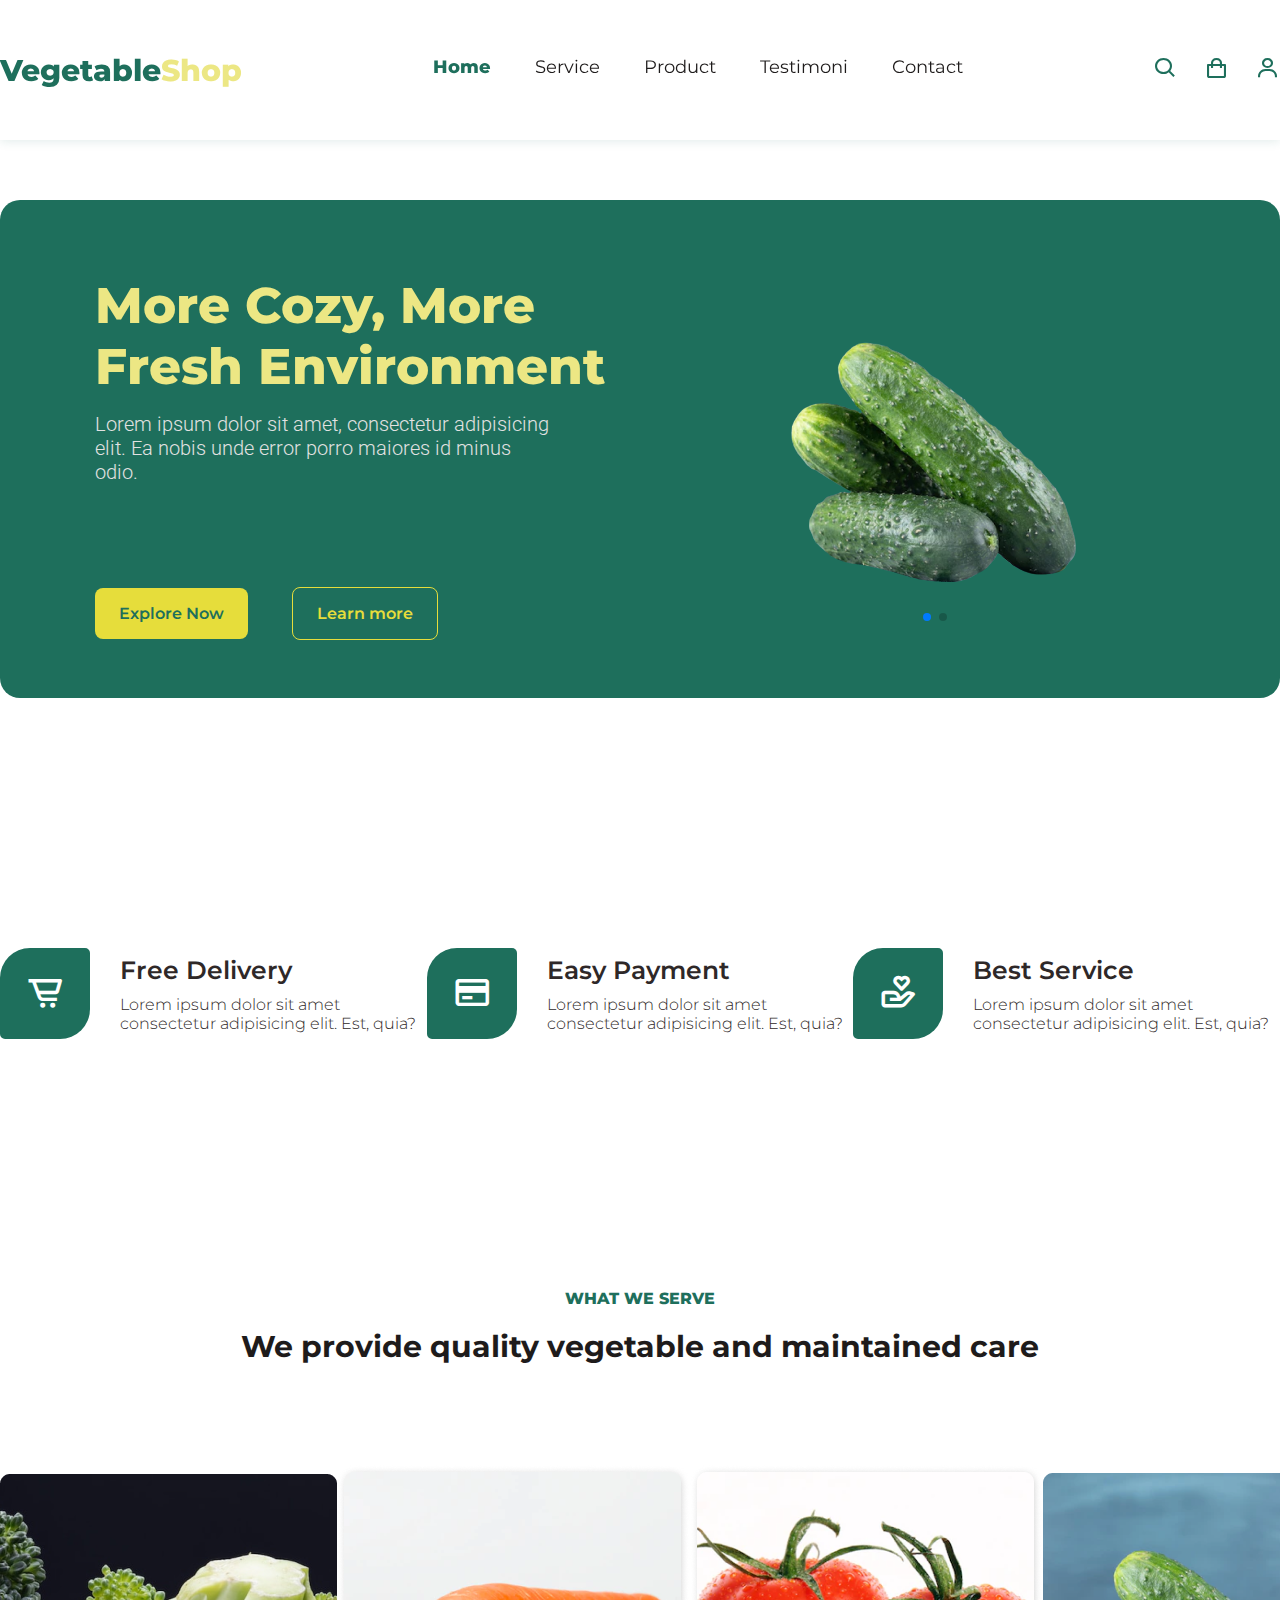
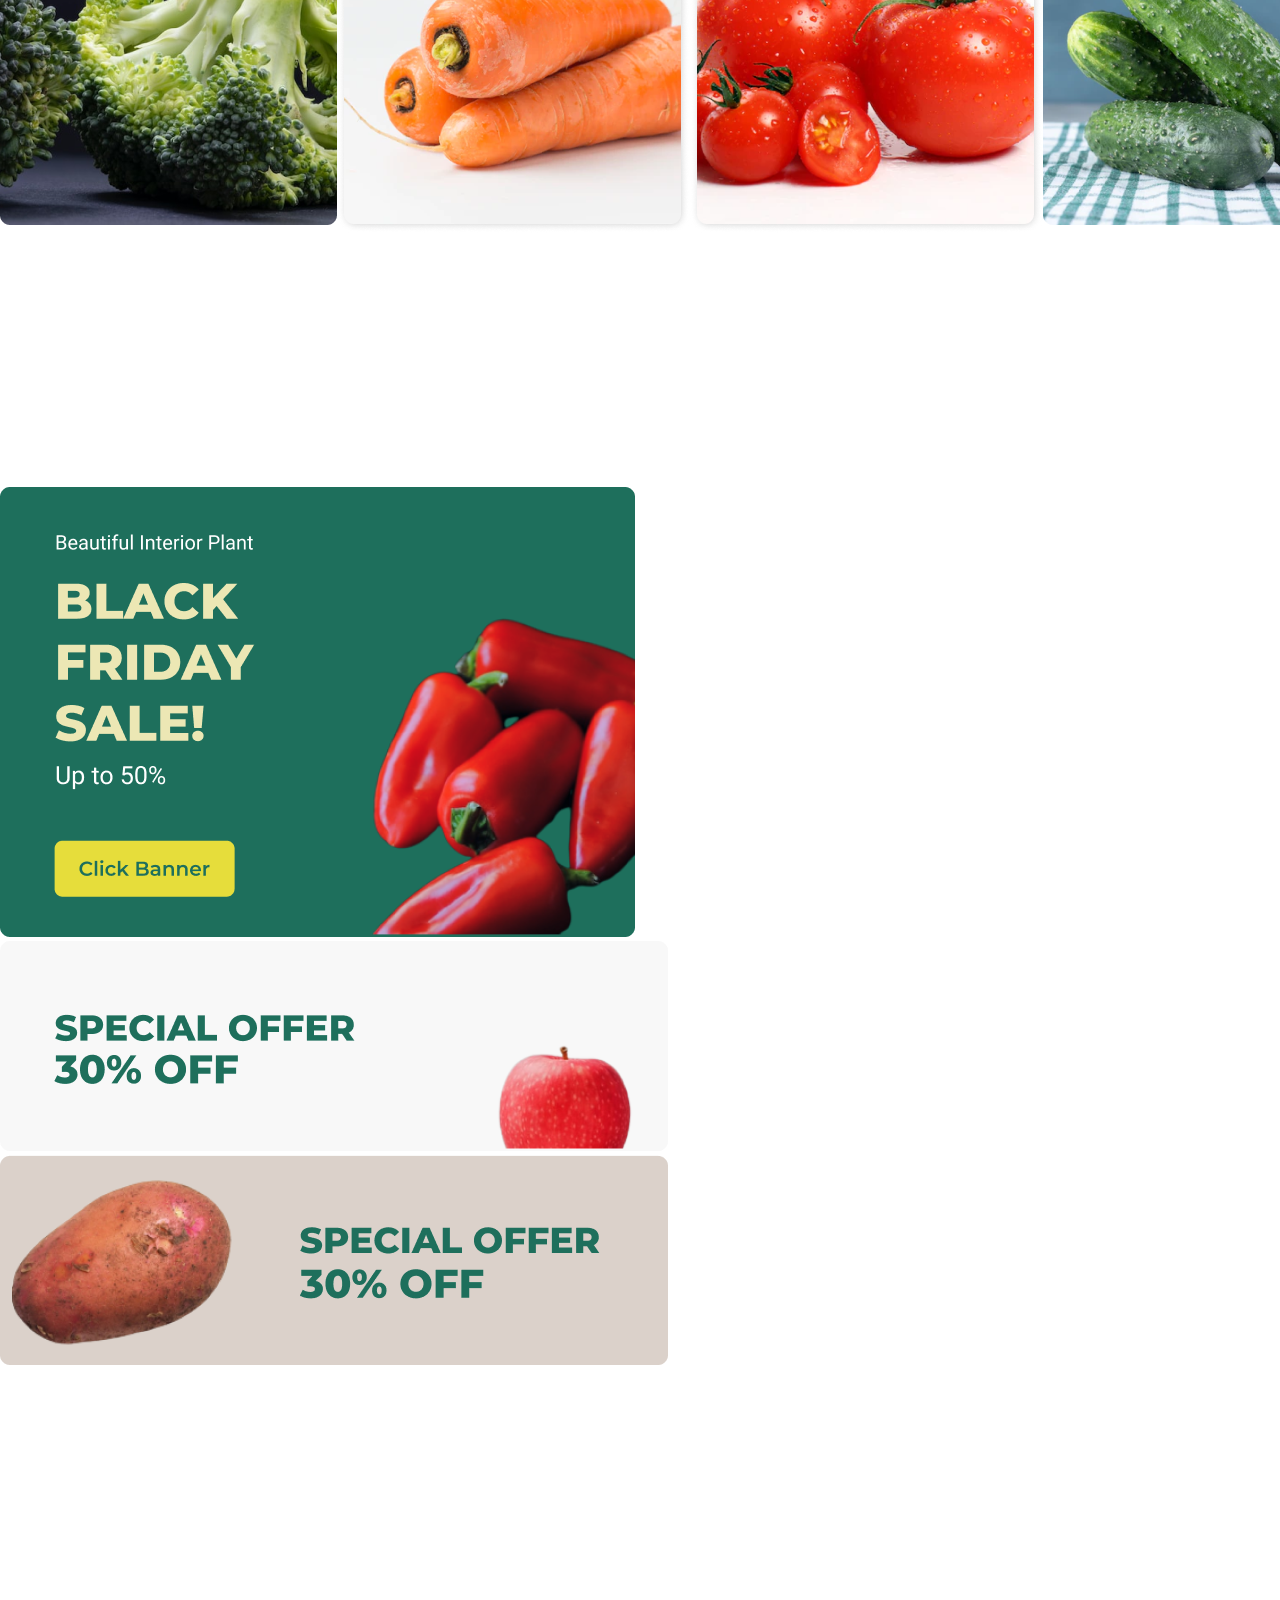
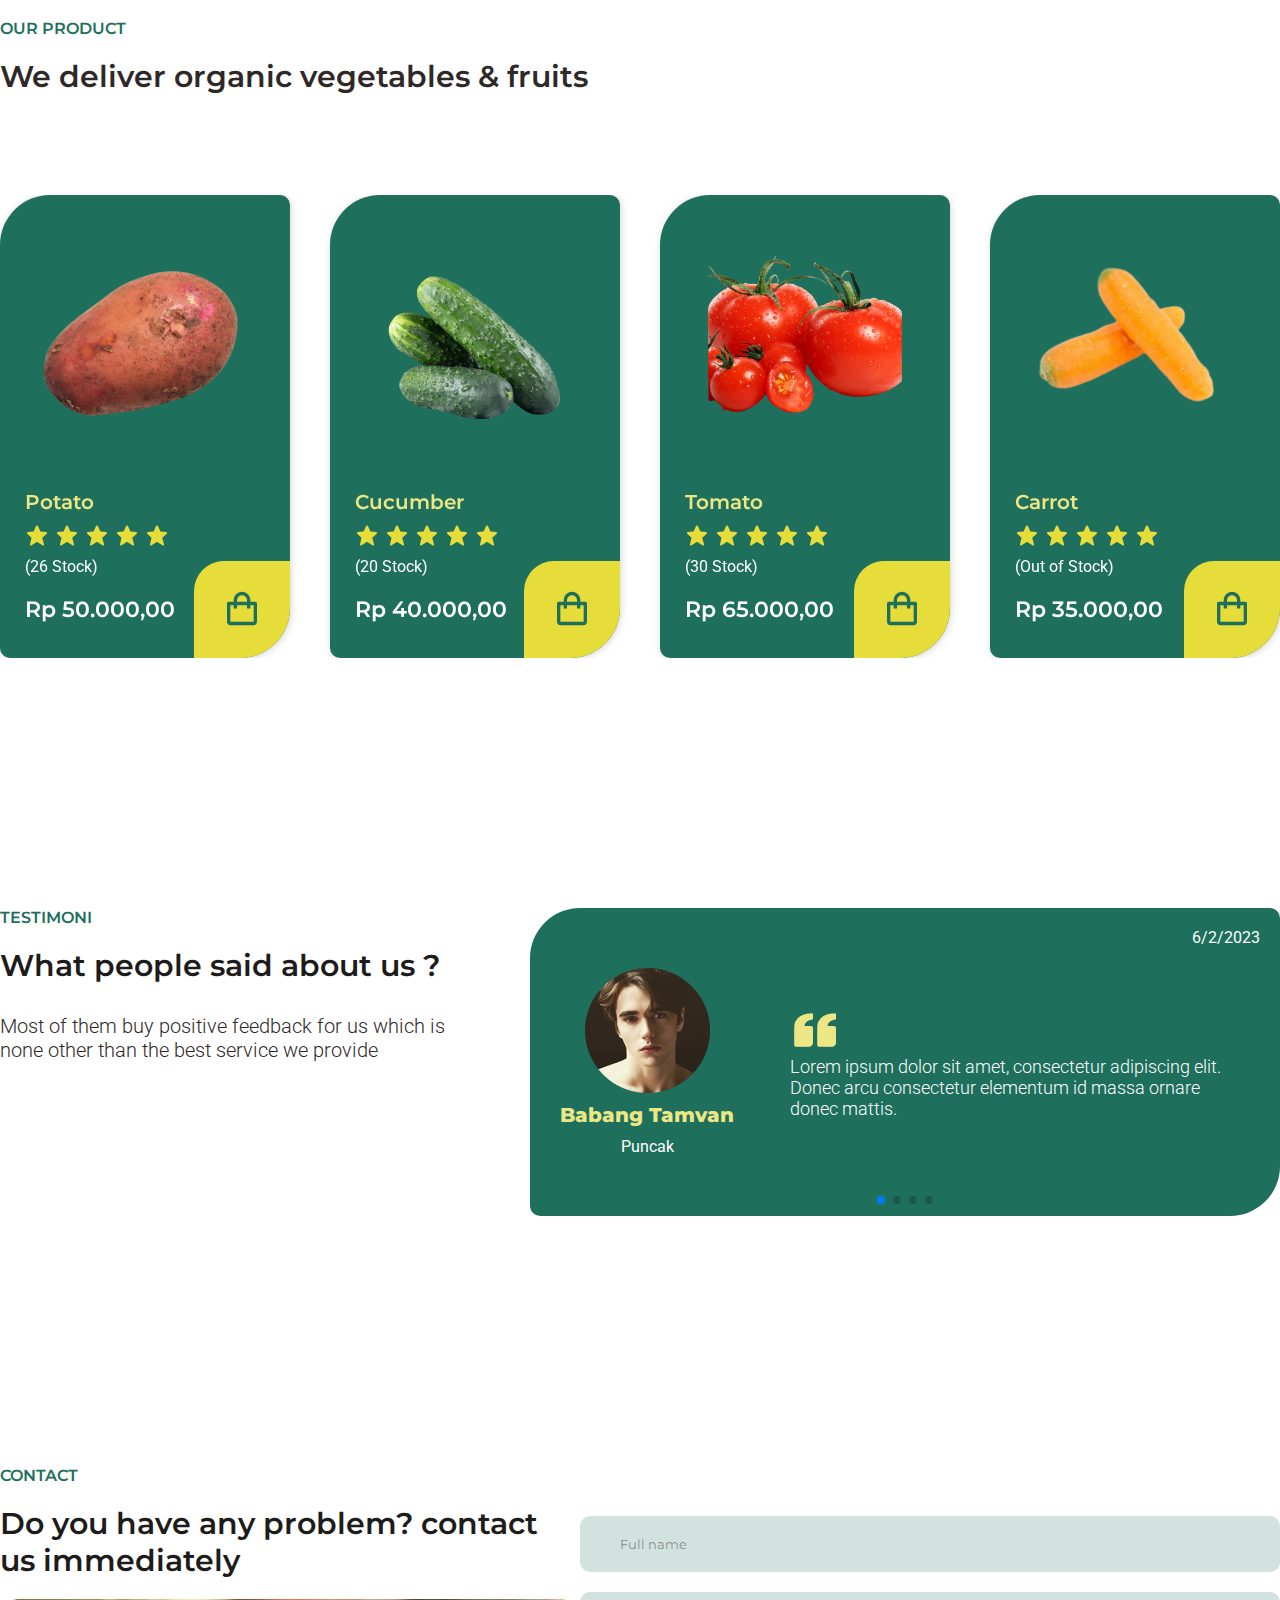
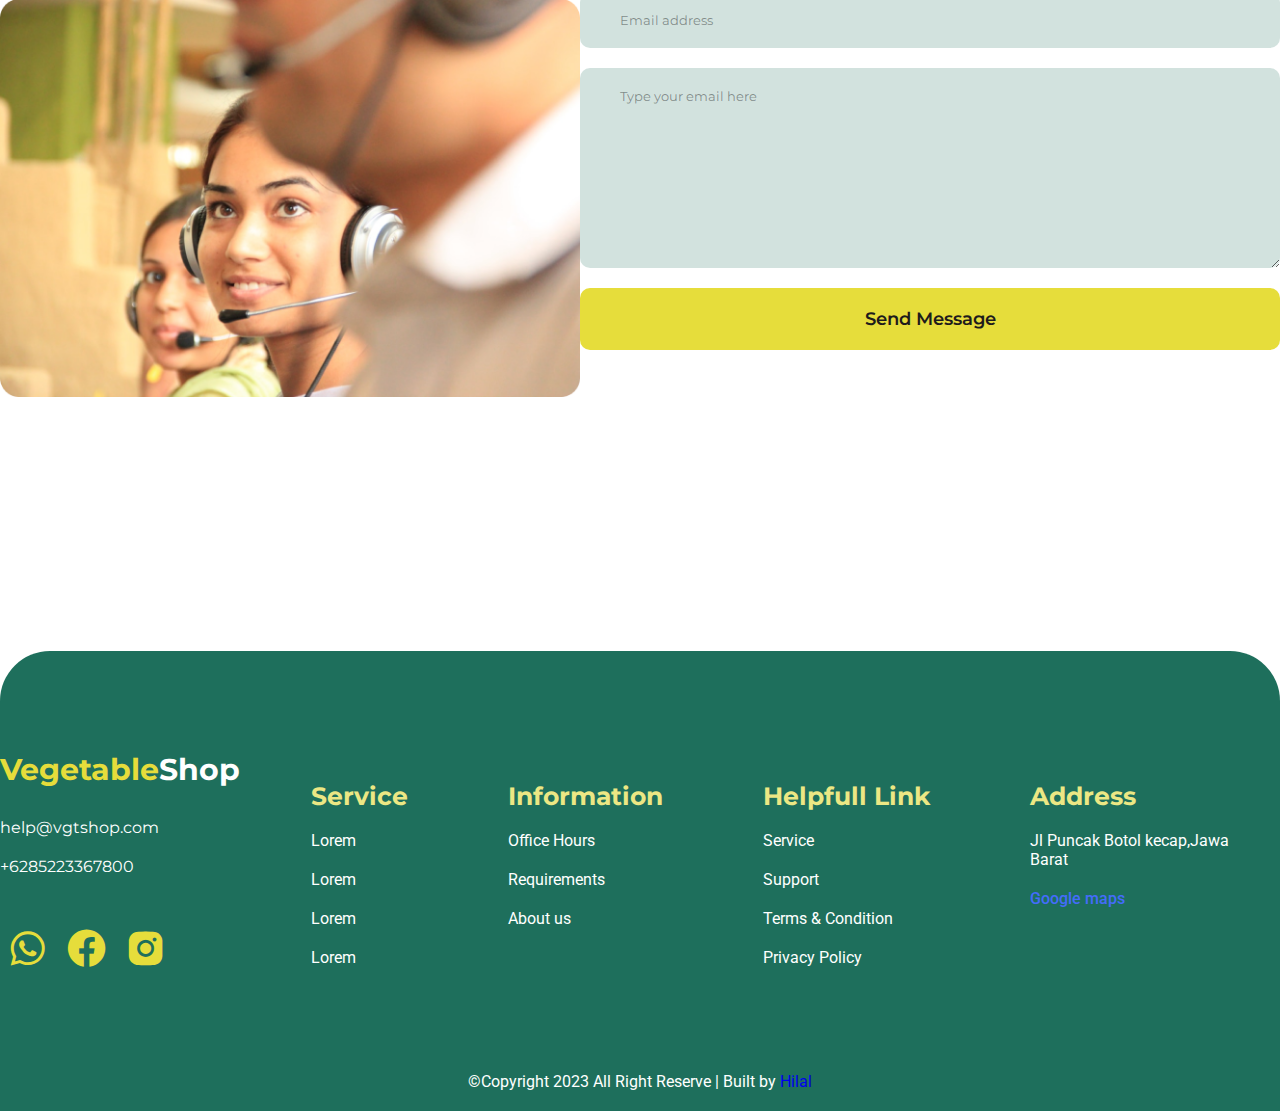
<file: index.html>
<!DOCTYPE html>
<html lang="en">

<head>
    <meta charset="UTF-8">
    <meta http-equiv="X-UA-Compatible" content="IE=edge">
    <meta name="viewport" content="width=device-width, initial-scale=1.0">
    <title>Vegetable Shop</title>
    <link rel="stylesheet" href="css/index.css">

    <!-- box icon -->
    <link href='https://unpkg.com/boxicons@2.1.4/css/boxicons.min.css' rel='stylesheet'>
    <link rel="stylesheet" href="https://cdn.jsdelivr.net/npm/swiper@9/swiper-bundle.min.css" />
</head>

<body>
    <header>
        <div class="navbar">
            <div class="container">
                <a href="#" class="logo">Vegetable<span>Shop</span></a>
                <div class="navbar-menu">
                    <div class="menu">
                        <a href="#" class="active">Home</a>
                        <a href="#">Service</a>
                        <a href="#">Product</a>
                        <a href="#">Testimoni</a>
                        <a href="#">Contact</a>
                    </div>
                    <div class="icons">
                        <i class='bx bx-search icon'></i>
                        <i class='bx bx-shopping-bag icon'></i>
                        <i class='bx bx-user'></i>
                    </div>
                </div>
                <div class="menuopen bx bx-grid-alt"></div>
            </div>
        </div>
    </header>

    <!-- hero start -->
    <section class="hero" id="hero">
        <div class="container">
            <div class="content-left">
                <h1 class="heading">More Cozy, More Fresh
                    Environment</h1>
                <p class="description-heading">Lorem ipsum dolor sit amet, consectetur adipisicing elit. Ea nobis unde
                    error porro maiores id minus odio.</p>
                <div class="btn-hero">
                    <a href="#" class="btn-explore">Explore Now</a>
                    <a href="#" class="btn-learn">Learn more</a>
                </div>
            </div>
            <div class="content-right">
                <!-- Swiper -->
                <div class="swiper mySwiper">
                    <div class="swiper-wrapper">
                        <div class="swiper-slide">
                            <img src="img/service4-removebg.png" alt="">
                        </div>
                        <div class="swiper-slide">
                            <img src="img/service3-removebg-preview.png" alt="">
                        </div>
                    </div>
                    <div class="swiper-pagination"></div>
                </div>
            </div>
        </div>
    </section>
    <!-- hero end -->

    <!-- panel start -->
    <div class="panel">
        <div class="container">
            <div class="item">
                <div class="icon2">
                    <i class="bx bx-cart-alt"></i>
                </div>
                <div class="text-panel">
                    <h5 class="title">Free Delivery</h5>
                    <p class="description">Lorem ipsum dolor sit amet consectetur adipisicing elit. Est, quia?</p>
                </div>
            </div>
            <div class="item">
                <div class="icon2">
                    <i class="bx bx-credit-card"></i>
                </div>
                <div class="text-panel">
                    <h5 class="title">Easy Payment</h5>
                    <p class="description">Lorem ipsum dolor sit amet consectetur adipisicing elit. Est, quia?</p>
                </div>
            </div>
            <div class="item">
                <div class="icon2">
                    <i class="bx bx-donate-heart"></i>
                </div>
                <div class="text-panel">
                    <h5 class="title">Best Service</h5>
                    <p class="description">Lorem ipsum dolor sit amet consectetur adipisicing elit. Est, quia?</p>
                </div>
            </div>
        </div>
    </div>
    <!-- panel end -->

    <!-- service start -->
    <section class="service" id="service">
        <div class="container">
            <div class="row1">
                <p class="label">WHAT WE SERVE</p>
                <h3 class="title">We provide quality vegetable and maintained care</h3>
            </div>
            <div class="row2">
                <div class="img-box">
                    <div class="detail">
                        <a href="#">Broccoli</a>
                    </div>
                    <img src="img/service5.png" alt="picture">
                </div>
                <div class="img-box">
                    <div class="detail">
                        <a href="#">Carrot</a>
                    </div>
                    <img src="img/service2.png" alt="picture">
                </div>
                <div class="img-box">
                    <div class="detail">
                        <a href="#">Tomato</a>
                    </div>
                    <img src="img/service3.png" alt="picture">
                </div>
                <div class="img-box">
                    <div class="detail">
                        <a href="#">Cucumber</a>
                    </div>
                    <img src="img/service4.png" alt="picture">
                </div>
            </div>
        </div>
    </section>
    <!-- service end -->

    <!-- banner start -->
    <section class="banner">
        <div class="container">
            <div class="banner-left">
                <a href="#" class="img-box">
                    <img src="img/banner1.png" alt="banner">
                </a>
            </div>
            <div class="banner-right">
                <a href="#" class="img-box">
                    <img src="img/banner2.png" alt="banner">
                </a>
                <a href="#" class="img-box">
                    <img src="img/banner3.png" alt="banner">
                </a>
            </div>
        </div>
    </section>
    <!-- banner end -->

    <!-- product start -->
    <section class="product">
        <div class="container">
            <div class="row1">
                <div class="title-section">
                    <p class="label">OUR PRODUCT</p>
                    <h3 class="heading">We deliver organic vegetables & fruits</h3>
                </div>
                <div class="btn-slider">
                    <i class="bx bxs-chevron-left-circle"></i>
                    <i class="bx bxs-chevron-right-circle"></i>
                </div>
            </div>
            <div class="row2">
                <div class="swiper mySwiperProduct">
                    <div class="swiper-wrapper">
                        <div class="swiper-slide card-product">
                            <img src="img/potato-product.png" alt="product image">
                            <div class="card-body">
                                <a href="#" class="product-name">Potato</a>
                                <div class="star">
                                    <i class="bx bxs-star"></i>
                                    <i class="bx bxs-star"></i>
                                    <i class="bx bxs-star"></i>
                                    <i class="bx bxs-star"></i>
                                    <i class="bx bxs-star"></i>
                                </div>
                                <p class="stock">(26 Stock)</p>
                                <p class="price">Rp 50.000,00</p>
                            </div>
                            <a href="#" class="btn-card"><i class="bx bx-shopping-bag"></i></a>
                        </div>
                        <div class="swiper-slide card-product">
                            <img src="img/service4-removebg.png" alt="product image" width="203" height="210">
                            <div class="card-body">
                                <a href="#" class="product-name">Cucumber</a>
                                <div class="star">
                                    <i class="bx bxs-star"></i>
                                    <i class="bx bxs-star"></i>
                                    <i class="bx bxs-star"></i>
                                    <i class="bx bxs-star"></i>
                                    <i class="bx bxs-star"></i>
                                </div>
                                <p class="stock">(20 Stock)</p>
                                <p class="price">Rp 40.000,00</p>
                            </div>
                            <a href="#" class="btn-card"><i class="bx bx-shopping-bag"></i></a>
                        </div>
                        <div class="swiper-slide card-product">
                            <img src="img/service3-removebg-preview.png" alt="product image" width="203" height="210">
                            <div class="card-body">
                                <a href="#" class="product-name">Tomato</a>
                                <div class="star">
                                    <i class="bx bxs-star"></i>
                                    <i class="bx bxs-star"></i>
                                    <i class="bx bxs-star"></i>
                                    <i class="bx bxs-star"></i>
                                    <i class="bx bxs-star"></i>
                                </div>
                                <p class="stock">(30 Stock)</p>
                                <p class="price">Rp 65.000,00</p>
                            </div>
                            <a href="#" class="btn-card"><i class="bx bx-shopping-bag"></i></a>
                        </div>
                        <div class="swiper-slide card-product">
                            <img src="img/product2-removebg-preview.png" alt="product image" width="203" height="210">
                            <div class="card-body">
                                <a href="#" class="product-name">Carrot</a>
                                <div class="star">
                                    <i class="bx bxs-star"></i>
                                    <i class="bx bxs-star"></i>
                                    <i class="bx bxs-star"></i>
                                    <i class="bx bxs-star"></i>
                                    <i class="bx bxs-star"></i>
                                </div>
                                <p class="stock">(Out of Stock)</p>
                                <p class="price">Rp 35.000,00</p>
                            </div>
                            <a href="#" class="btn-card"><i class="bx bx-shopping-bag"></i></a>
                        </div>
                    </div>
                </div>
            </div>
        </div>
    </section>
    <!-- product end -->

    <!-- testimoni start -->
    <section class="testimoni">
        <div class="container">
            <div class="content-left">
                <p class="label">TESTIMONI</p>
                <h3 class="heading">What people said about us ?</h3>
                <p class="subheading">Most of them buy positive feedback for us which is
                    none other than the best service we provide</p>
            </div>
            <div class="content-right">
                <!-- Swiper -->
                <div class="swiper mySwiper">
                    <div class="swiper-wrapper">
                        <div class="swiper-slide card-testi">
                            <p class="date">6/2/2023</p>
                            <div class="profile">
                                <img src="img/profile.png" alt="profile" class="card-testi-img">
                                <p class="name">Babang Tamvan</p>
                                <p class="location">Puncak</p>
                            </div>
                            <div class="card-body">
                                <i class="bx bxs-quote-left"></i>
                                <p class="text-quote">Lorem ipsum dolor sit amet, consectetur adipiscing elit.
                                    Donec arcu consectetur elementum id massa ornare
                                    donec mattis.</p>
                            </div>
                        </div>
                        <div class="swiper-slide card-testi">
                            <p class="date">6/2/2023</p>
                            <div class="profile">
                                <img src="img/profile.png" alt="profile" class="card-testi-img">
                                <p class="name">Babang Tamvan</p>
                                <p class="location">Puncak</p>
                            </div>
                            <div class="card-body">
                                <i class="bx bxs-quote-left"></i>
                                <p class="text-quote">Lorem ipsum dolor sit amet, consectetur adipiscing elit.
                                    Donec arcu consectetur elementum id massa ornare
                                    donec mattis.</p>
                            </div>
                        </div>
                        <div class="swiper-slide card-testi">
                            <p class="date">6/2/2023</p>
                            <div class="profile">
                                <img src="img/profile.png" alt="profile" class="card-testi-img">
                                <p class="name">Babang Tamvan</p>
                                <p class="location">Puncak</p>
                            </div>
                            <div class="card-body">
                                <i class="bx bxs-quote-left"></i>
                                <p class="text-quote">Lorem ipsum dolor sit amet, consectetur adipiscing elit.
                                    Donec arcu consectetur elementum id massa ornare
                                    donec mattis.</p>
                            </div>
                        </div>
                        <div class="swiper-slide card-testi">
                            <p class="date">6/2/2023</p>
                            <div class="profile">
                                <img src="img/profile.png" alt="profile" class="card-testi-img">
                                <p class="name">Babang Tamvan</p>
                                <p class="location">Puncak</p>
                            </div>
                            <div class="card-body">
                                <i class="bx bxs-quote-left"></i>
                                <p class="text-quote">Lorem ipsum dolor sit amet, consectetur adipiscing elit.
                                    Donec arcu consectetur elementum id massa ornare
                                    donec mattis.</p>
                            </div>
                        </div>
                    </div>
                    <div class="swiper-pagination"></div>
                </div>
            </div>
        </div>
    </section>
    <!-- testimoni end -->

    <!-- contact start -->
    <section class="contact section-margin">
        <div class="container">
            <div class="content-left">
                <p class="label">CONTACT</p>
                <h3 class="heading">Do you have any problem?
                    contact us immediately</h3>
                <div class="thumbnail-contact">
                    <img src="img/contact.png" alt="thumbnail">
                </div>
            </div>
            <div class="content-right">
                <form class="form-group">
                    <input type="text" placeholder="Full name">
                    <input type="email" placeholder="Email address">
                    <textarea name="" id="" placeholder="Type your email here" cols="30" rows="10"></textarea>
                    <button type="submit" class="btn-contact">Send Message</button>
                </form>
            </div>
        </div>
    </section>
    <!-- contact end -->

    <!-- footer start -->
    <footer class="footer section-margin">
        <div class="container">
            <div class="row1">
                <div class="content-left">
                    <p class="logo">Vegetable<span>Shop</span></p>
                    <a href="#" class="email">help@vgtshop.com</a>
                    <p class="phone">+6285223367800</p>
                    <div class="icons">
                        <a href="#"><i class="bx bxl-whatsapp"></i></a>
                        <a href="#"><i class="bx bxl-facebook-circle"></i></a>
                        <a href="#"><i class="bx bxl-instagram-alt"></i></a>
                    </div>
                </div>

                <div class="content-right">
                    <div class="coll-1">
                        <h3>Service</h3>
                        <ul>
                            <li>Lorem</li>
                            <li>Lorem</li>
                            <li>Lorem</li>
                            <li>Lorem</li>
                        </ul>
                    </div>
                    <div class="coll-2">
                        <h3>Information</h3>
                        <ul>
                            <li>Office Hours</li>
                            <li>Requirements</li>
                            <li>About us</li>
                        </ul>
                    </div>
                    <div class="coll-3">
                        <h3>Helpfull Link</h3>
                        <ul>
                            <li>Service</li>
                            <li>Support</li>
                            <li>Terms & Condition</li>
                            <li>Privacy Policy</li>
                        </ul>
                    </div>
                    <div class="coll-4">
                        <h3>Address</h3>
                        <p class="address">
                            Jl Puncak Botol kecap,Jawa Barat
                        </p>
                        <a href="#" class="maps">Google maps</a>
                    </div>
                </div>
            </div>
            <div class="row2">
                <p>&copy;Copyright 2023 All Right Reserve | Built by <a href="#">Hilal</a></p>
            </div>
        </div>
    </footer>
    <!-- footer end -->

    <!-- Swiper JS -->
    <script src="https://cdn.jsdelivr.net/npm/swiper@9/swiper-bundle.min.js"></script>
    <script src="script.js"></script>
</body>

</html>
</file>
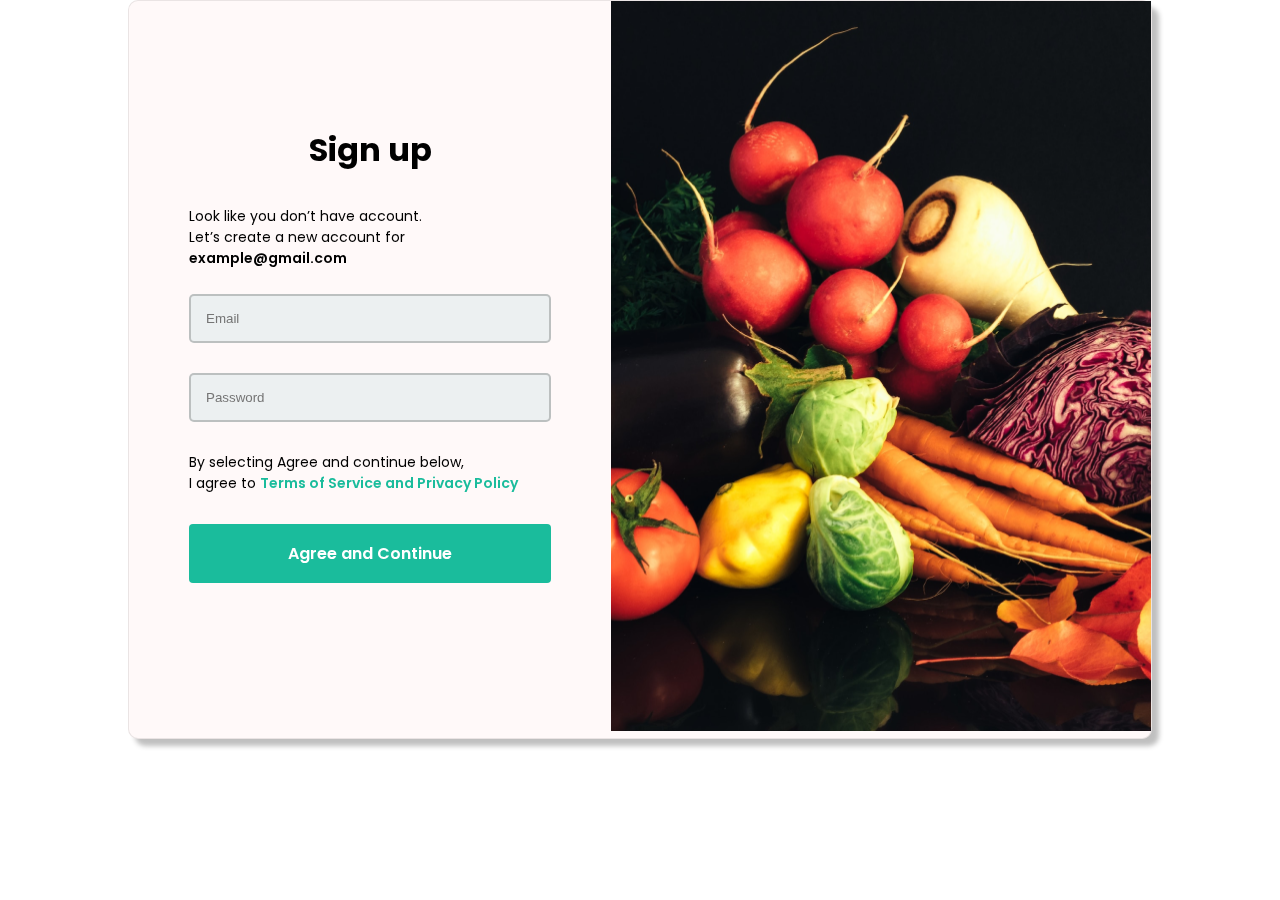
<file: signup.html>
<!DOCTYPE html>
<html lang="en">

<head>
    <meta charset="UTF-8">
    <meta http-equiv="X-UA-Compatible" content="IE=edge">
    <meta name="viewport" content="width=device-width, initial-scale=1.0">
    <title>Sign up</title>
    <link rel="stylesheet" href="css/signup.css">
</head>

<body>
    <main>
        <section class="signup">
            <div class="side-left">
                <h1>Sign up</h1>
                <p>Look like you don’t have account.</p>
                <p>Let’s create a new account for <span>example@gmail.com</span></p>
                <br>
                <input type="email" name="email" placeholder="Email">
                <input type="password" name="password" placeholder="Password">
                <p>By selecting Agree and continue below,</p>
                <p class="agree">I agree to <span class="policy">Terms of Service and Privacy Policy</span></p>
                <a href="welcome.html">Agree and Continue</a>
            </div>
            <div class="image-right">
                <img src="img/unsplash_KUZnfk-2DSQ (1).png" alt="picture">
            </div>
        </section>
    </main>
</body>

</html>
</file>
<file: css/index.css>
@import url("https://fonts.googleapis.com/css2?family=Montserrat:wght@300;400;600;700;800&family=Roboto:wght@100;300;400;500;700&display=swap");
:root {
  --primary-color: #1e6f5c;
  --button-color: #e6dd3b;
  --header-color: #ece784;

  /* font */
  --header-font: "Montserrat", sans-serif;
  --main-font: "Roboto", sans-serif;
}

* {
  font-family: var(--main-font);
  margin: 0;
  padding: 0;
  box-sizing: border-box;
  text-decoration: none;
  list-style: none;
  transition: all 0.3s ease-in-out;
}

.container {
  max-width: 1420px;
}

.section-margin {
  margin-top: 250px;
}

/* navbar */

.navbar {
  position: fixed;
  top: 0;
  left: 0;
  right: 0;
  height: 140px;
  display: flex;
  justify-content: center;
  align-items: center;
  background-color: #fff;
  box-shadow: 0 1px 10px rgba(30, 111, 92, 0.137);
  z-index: 999;
}

.navbar .container {
  margin: auto;
  width: 100%;
  display: flex;
  justify-content: space-between;
  align-items: center;
}

.navbar .navbar-menu {
  display: flex;
  justify-content: space-between;
  width: 100%;
}

.navbar .navbar-menu .menu {
  margin: 0 auto;
}

.navbar .logo {
  font-family: var(--header-font);
  font-weight: 800;
  font-size: 30px;
  color: var(--primary-color);
}

.navbar .logo span {
  font-family: var(--header-font);
  font-weight: 800;
  font-size: 30px;
  color: var(--header-color);
}

.navbar .menu a {
  font-family: var(--header-font);
  font-size: 18px;
  font-weight: 400;
  color: #1e1b1b;
  margin: 0 20px;
}

.navbar .menu a.active {
  color: var(--primary-color);
  font-weight: 800;
}

.navbar .menu a:hover {
  color: var(--primary-color);
  font-weight: 800;
}

.navbar .icons {
  font-size: 25px;
  color: var(--primary-color);
}

.navbar .icons .icon {
  margin-right: 20px;
  color: var(--primary-color);
}

.navbar .open-menu {
  font-size: 30px;
}

.navbar .menuopen {
  font-size: 40px;
  color: var(--primary-color);
}

.navbar .menuopen {
  display: none;
}
/* navbar end */

/* hero start */
.hero .container {
  display: flex;
  justify-content: space-between;
  align-items: center;
  margin: 0 auto;
  margin-top: 200px;
  border-radius: 20px;
  padding: 65px 95px;
  background-color: var(--primary-color);
}

.hero .content-right {
  max-width: 500px;
}

.hero .swipper-wrapper {
  padding-bottom: 60px;
}

.hero .heading {
  font-family: var(--header-font);
  font-weight: 800;
  font-size: 50px;
  color: var(--header-color);
}

.hero .description-heading {
  font-size: 20px;
  font-weight: 300;
  color: #e2e2e2;
  width: 460px;
  margin-top: 15px;
}

.hero .btn-hero {
  margin-top: 120px;
}

.btn-hero .btn-explore {
  padding: 16px 24px;
  background-color: var(--button-color);
  color: var(--primary-color);
  border-radius: 8px;
  font-family: var(--header-font);
  font-weight: 600;
}

.btn-hero .btn-learn {
  padding: 16px 24px;
  background-color: var(--primary-color);
  color: var(--button-color);
  border-radius: 8px;
  border: 1px solid var(--button-color);
  font-family: var(--header-font);
  font-weight: 600;
  margin-left: 40px;
}

.btn-hero .btn-explore:hover {
  background-color: #fff;
}

.btn-hero .btn-learn:hover {
  background-color: var(--button-color);
  color: var(--primary-color);
}

.swiper img {
  display: block;
  margin: auto;
}

/* hero end */

/* panel start */
.panel {
  margin-top: 250px;
}

.panel .container {
  display: flex;
  margin: auto;
  justify-content: space-between;
}

.panel .item {
  display: flex;
  align-items: center;
}

.item .icon2 {
  background-color: var(--primary-color);
  padding: 25px;
  border-radius: 30px 5px;
}

.item .icon2 i {
  color: #fff;
  font-size: 40px;
}

.item .text-panel {
  margin-left: 30px;
}

.text-panel .title {
  font-family: var(--header-font);
  font-weight: 600;
  font-size: 25px;
  color: #2e2828;
}

.text-panel .description {
  font-family: var(--header-font);
  font-weight: 300;
  font-size: 16px;
  color: #2e2828;
  margin-top: 10px;
}
/* panel end */

/* service start */
.service {
  margin-top: 250px;
}

.service .container {
  margin: auto;
}

.service .label {
  font-family: var(--header-font);
  font-weight: 800;
  color: var(--primary-color);
}

.service .row1 {
  text-align: center;
}

.service .title {
  font-size: 30px;
  font-family: var(--header-font);
  color: #1e1b1b;
  margin-top: 20px;
}

.service .row2 {
  display: flex;
  justify-content: space-between;
  align-items: center;
  margin-top: 100px;
}

.row2 .img-box {
  position: relative;
}

.row2 .detail {
  position: absolute;
  top: 0;
  left: 0;
  width: 100%;
  height: 100%;
  background: rgba(30, 111, 92, 0.52);
  backdrop-filter: blur(13px);
  border-radius: 10px;
  display: flex;
  justify-content: center;
  align-items: center;
  clip-path: circle(0% at 50% 50%);
  transition: 0.3s ease-in-out;
}

.row2 .img-box:hover .detail {
  clip-path: circle(70.7% at 50% 50%);
  transition: 0.3s ease-in-out;
}

.row2 .detail a {
  font-family: var(--header-font);
  font-weight: 800;
  font-size: 25px;
  color: #ece784;
}

/* service end */

/* banner start */
.banner {
  margin-top: 250px;
}

.banner .container {
  margin: auto;
  display: flex;
  flex-wrap: wrap;
  justify-content: space-between;
}

.banner .banner-right {
  display: flex;
  flex-direction: column;
}

.banner .banner-right .img-box {
  max-width: 670px;
}

.banner .banner-left .img-box {
  max-width: 635px;
}

.banner-left .img-box img,
.banner-right .img-box img {
  width: 100%;
}
/* banner end */

/* product start */
.product {
  margin-top: 250px;
}

.product .container {
  margin: auto;
}

.product .container .row1 {
  display: flex;
  justify-content: space-between;
  align-items: center;
}

.product .row1 .label {
  font-family: var(--header-font);
  font-weight: 600;
  color: var(--primary-color);
}

.product .row1 .heading {
  font-family: var(--header-font);
  font-size: 30px;
  font-weight: 600;
  color: #2e2828;
  margin-top: 20px;
}

.product .btn-slider {
  color: var(--button-color);
  font-size: 60px;
}

.product .btn-slider i {
  cursor: pointer;
}

.product .row2 {
  margin-top: 100px;
}

.product .card-product {
  position: relative;
  background: var(--primary-color);
  box-shadow: 1px 1px 10px -2px rgba(0, 0, 0, 0.25);
  border-radius: 50px 10px;
  width: 335px;
  padding: 35px 25px;
}

.card-product img {
  margin: auto;
  display: block;
}

.card-product .card-body {
  margin-top: 50px;
}

.card-product .product-name {
  font-family: var(--header-font);
  font-size: 20px;
  font-weight: 600;
  color: var(--header-color);
}

.card-product .star {
  margin-top: 10px;
  font-size: 24px;
  color: var(--button-color);
}

.card-product .stock {
  color: #fff;
  font-family: var(--main-font);
  margin-top: 5px;
}

.card-product .price {
  font-family: var(--header-font);
  font-weight: 600;
  font-size: 22px;
  color: #fff;
  margin-top: 20px;
}

.card-product .btn-card {
  position: absolute;
  right: 0;
  bottom: 0;
  padding: 28px;
  background: var(--button-color);
  border-radius: 30px 0px 50px;
}

.card-product .btn-card:hover {
  background-color: #fff;
}

.card-product .btn-card i {
  font-size: 40px;
  color: var(--primary-color);
}
/* product end */

/* testimoni start */
.testimoni {
  margin-top: 250px;
}

.testimoni .container {
  margin: auto;
  display: flex;
  justify-content: space-between;
}

.testimoni .container .content-left {
  max-width: 450px;
}

.testimoni .container .content-right {
  max-width: 750px;
}

.testimoni .content-left .label {
  font-family: var(--header-font);
  font-weight: 600;
  color: var(--primary-color);
}

.testimoni .content-left .heading {
  font-family: var(--header-font);
  margin-top: 20px;
  font-size: 30px;
  font-weight: 600;
  color: #1e1b1b;
}

.testimoni .content-left .subheading {
  margin-top: 30px;
  font-weight: 300;
  font-size: 20px;
  color: #2e2828;
}

.testimoni .card-testi {
  background: var(--primary-color);
  border-radius: 50px 10px;
  padding: 60px 30px;
  width: 700px;
  display: flex;
  align-items: center;
  justify-content: space-between;
  position: relative;
}

.card-testi .date {
  position: absolute;
  top: 20px;
  right: 20px;
  color: #fff;
}

.card-testi .profile {
  text-align: center;
}

.card-testi .profile .name {
  margin-top: 10px;
  font-family: var(--header-font);
  font-weight: 800;
  font-size: 20px;
  color: var(--header-color);
}

.card-testi .profile .location {
  color: #fff;
  font-family: var(--main-font);
  margin-top: 10px;
}

.card-testi .card-body {
  width: 460px;
}

.card-testi .card-body i {
  font-size: 50px;
  color: var(--header-color);
}

.card-testi .card-body .text-quote {
  color: #fff;
  font-family: var(--main-font);
  font-weight: 300;
  font-size: 18px;
}

/* testimoni end */

/* contact start */
.contact .container {
  margin: 0 auto;
  display: flex;
  justify-content: space-between;
  align-items: center;
}

.contact .content-left .label {
  font-family: var(--header-font);
  font-weight: 600;
  color: var(--primary-color);
}

.contact .content-left .heading {
  font-family: var(--header-font);
  margin-top: 20px;
  font-size: 30px;
  font-weight: 600;
  color: #1e1b1b;
}

.contact .thumbnail-contact {
  margin-top: 20px;
  max-width: 600px;
  max-height: 410px;
}

.contact .thumbnail-contact img {
  width: 100%;
  height: 100%;
}

.contact .content-right .form-group {
  display: flex;
  flex-direction: column;
}

.contact .form-group input,
.contact .form-group textarea {
  width: 700px;
  padding: 20px 40px;
  color: #fff;
  border: none;
  font-family: var(--header-font);
  border-radius: 10px;
  background: rgba(30, 111, 92, 0.2);
  margin-bottom: 20px;
}

.contact .form-group input::placeholder,
.contact .form-group textarea::placeholder {
  color: rgba(0, 0, 0, 0.4);
}

.contact .btn-contact {
  padding: 20px 40px;
  border-radius: 10px;
  background-color: var(--button-color);
  color: #1e1b1b;
  font-weight: 600;
  font-size: 18px;
  font-family: var(--header-font);
  border: none;
}

.contact .btn-contact:hover {
  background-color: #fff;
  border: 1px solid var(--primary-color);
}

/* contact end */

/* footer start */
.footer {
  background: var(--primary-color);
  border-radius: 50px 50px 0px 0px;
}

.footer .container {
  margin: 0 auto;
  padding-bottom: 20px;
}

.footer .container .row1 {
  padding: 100px 0;
  display: flex;
  justify-content: space-between;
}

.footer .content-right {
  display: flex;
  justify-content: space-between;
}

.footer .content-left .logo {
  font-family: var(--header-font);
  font-size: 30px;
  font-weight: 700;
  color: var(--button-color);
}

.footer .content-left .logo span {
  font-family: var(--header-font);
  font-size: 30px;
  font-weight: 700;
  color: #fff;
}

.footer .content-left .email {
  font-family: var(--header-font);
  margin-top: 30px;
  color: #fff;
  display: block;
}

.footer .content-left .phone {
  font-family: var(--header-font);
  margin-top: 20px;
  color: #fff;
}

.footer .icons {
  margin-top: 50px;
}

.footer .icons i {
  font-size: 45px;
  color: #e6dd3b;
  padding: 0 5px;
}

.footer .content-right > div {
  margin: 0 50px;
}

.footer .content-right .coll-4 {
  width: 200px;
}

.footer .content-right h3 {
  font-family: var(--header-font);
  font-size: 25px;
  font-weight: 700;
  margin-top: 30px;
  color: var(--header-color);
}

.footer .content-right li,
.footer .content-right .address {
  margin-top: 20px;
  font-family: var(--main-font);
  color: #fff;
}

.footer .content-right .maps {
  color: #446cfb;
  font-family: var(--main-font);
  font-weight: 500;
  display: block;
  margin-top: 20px;
}

.footer .row2 {
  text-align: center;
  color: #fff;
}
/* footer end */

/* responsive */
@media screen and (max-width: 768px) {
  .navbar .container {
    padding: 0 20px;
  }

  .navbar .navbar-menu {
    position: fixed;
    display: none;
  }

  .navbar .menuopen {
    display: block;
  }

  .navbar .icons i {
    color: var(--button-color) !important;
  }

  .navbar .navbar-menu a {
    display: block;
    margin: 50px 0;
  }

  .hero {
    padding: 0 20px;
  }

  .hero .container {
    flex-direction: column;
  }

  .hero .heading {
    font-size: 46px;
  }

  .hero .description-heading {
    font-size: 18px;
  }

  .swiper img {
    margin-top: 100px;
    max-width: 300px;
    width: 100%;
  }

  .panel .container {
    flex-wrap: wrap;
    padding: 0 20px;
  }

  .panel .item {
    margin-top: 20px;
  }

  .item .icon2 {
    padding: 20px;
    border-radius: 20px 5px;
  }

  .item .icon2 i {
    font-size: 30px;
  }

  .service,
  .panel {
    margin-top: 200px;
  }

  .service .title {
    font-size: 26px;
  }

  .service .row2 {
    flex-wrap: wrap;
    justify-content: space-around;
  }

  .banner .container {
    margin: auto;
    display: flex;
    flex-wrap: wrap;
    justify-content: center;
  }

  .product .container {
    padding: 0 20px;
  }

  .product .row1 {
    flex-direction: column;
  }

  .product .btn-slider {
    margin-top: 30px;
  }

  .card-product img {
    max-width: 250px;
  }

  .testimoni .container {
    flex-wrap: wrap;
    padding: 0 20px;
  }

  .testimoni .content-right {
    width: 100%;
    margin-top: 50px;
  }

  .testimoni .card-testi {
    padding: 40px 30px;
  }

  .contact .container {
    flex-direction: column;
    padding: 0 20px;
  }

  .contact .heading {
    font-size: 26px;
  }

  .contact .thumbnail-contact {
    margin: 0 auto;
    margin-top: 50px;
  }

  .contact .form-group {
    margin-top: 50px;
  }

  .footer .row1,
  .footer .content-right {
    flex-wrap: wrap;
  }

  .footer .content-right > div {
    margin: 0;
    margin-top: 20px;
    margin-right: 40px;
  }

  .footer .container {
    padding: 0 20px;
  }

  .footer.section-margin {
    margin-top: 150px;
  }
}

@media screen and (max-width: 576px) {
  .hero .container {
    margin-top: 150px;
    padding: 40px 30px;
  }

  .hero .heading {
    font-size: 30px;
  }

  .hero .description-heading {
    font-size: 16px;
    width: 250px;
  }

  .hero .btn-hero {
    margin-top: 80px;
  }

  .btn-hero .btn-explore {
    padding: 14px 16px;
    font-size: 12px;
  }

  .btn-hero .btn-learn {
    font-size: 12px;
    padding: 16px 24px;
    margin-left: 20px;
  }

  .swiper img {
    margin-top: 100px;
    max-width: 200px;
    width: 100%;
  }

  .banner {
    margin-top: 150px;
  }

  .banner .container {
    padding: 0 10px;
  }

  .product .row2 {
    margin-top: 80px;
  }

  .testimoni .card-testi-img {
    width: 70px;
  }

  .testimoni .card-testi {
    padding: 40px 10px;
  }

  .testimoni .card-body {
    width: 200px;
  }

  .contact .label {
    font-size: 16px;
  }

  .contact .heading {
    font-size: 20px;
  }

  .contact .form-group input,
  .contact .form-group textarea {
    width: 100%px;
    padding: 10px 20px;
  }

  .contact .content-right {
    width: 100%;
  }

  .footer {
    border-radius: 30px 30px 0px 0px;
  }
}
</file>
<file: css/signup.css>
@import url("https://fonts.googleapis.com/css2?family=Poppins:wght@100;200;300;400;500;600;700;800&display=swap");

* {
  margin: 0;
  padding: 0;
  list-style: none;
  box-sizing: border-box;
  text-decoration: none;
}

body {
  font-family: "Poppins", sans-serif;
}

.signup {
  width: 80%;
  margin: auto;
  margin-bottom: 50px;
  display: flex;
  justify-content: space-around;
  align-items: center;
  background-color: #fff9f9;
  border: 1px solid rgba(21, 20, 20, 0.09);
  border-radius: 10px;
  box-shadow: 7px 7px 5px rgba(0, 0, 0, 0.25);
  backdrop-filter: blur(9.4px);
}

.image-right img {
  width: 540px;
  height: 730px;
}

.side-left {
  width: 50%;
  display: flex;
  flex-direction: column;
  padding: 60px;
  height: auto;
}

.side-left h1 {
  text-align: center;
  font-size: 2rem;
  margin-bottom: 2rem;
}

.side-left a {
  display: inline-block;
  background-color: #1abc9c;
  padding: 15px;
  border-radius: 4px;
  border: 2px solid rgba(26, 188, 156, 0.5);
  margin: 30px 0;
  text-align: center;
  color: #fff;
  font-weight: 600;
  font-size: 16px;
  transition: 300ms ease-in-out;
}

.side-left a:hover {
  background-color: #1e927b;
  color: #e6e6e6;
}

.side-left p {
  font-size: 14px;
  font-weight: 400;
  color: #000;
}

.side-left p span {
  font-weight: 600;
}

.side-left p .policy {
  color: #1abc9c;
}

input {
  width: 100%;
  border-radius: 5px;
  margin-bottom: 30px;
  background-color: #ecf0f1;
  border: 2px solid rgba(0, 0, 0, 0.2);
  padding: 15px;
}

/* responsive */

@media screen and (max-width: 768px) {
  .image-right img {
    display: none;
  }

  .signup {
    width: 70%;
    flex-direction: column;
    background: rgba(21, 20, 20, 0.18);
    border-radius: 16px;
    box-shadow: 0 4px 30px rgba(0, 0, 0, 0.1);
    backdrop-filter: blur(7.3px);
    -webkit-backdrop-filter: blur(7.3px);
    border: 1px solid rgba(21, 20, 20, 0.1);
  }

  .signup h1 {
    text-align: start;
    color: #fff;
  }

  body {
    background-image: url("img/unsplash_KUZnfk-2DSQ\ \(1\).png");
    background-size: cover;
    background-repeat: no-repeat;
  }

  .side-left {
    width: 100%;
  }

  .side-left p {
    color: #fff;
  }
}

@media screen and (max-width: 425px) {
  .signup {
    width: 100%;
  }

  .side-left p {
    font-size: 12px;
  }

  .side-left a {
    font-size: 14px;
  }
}
</file>
